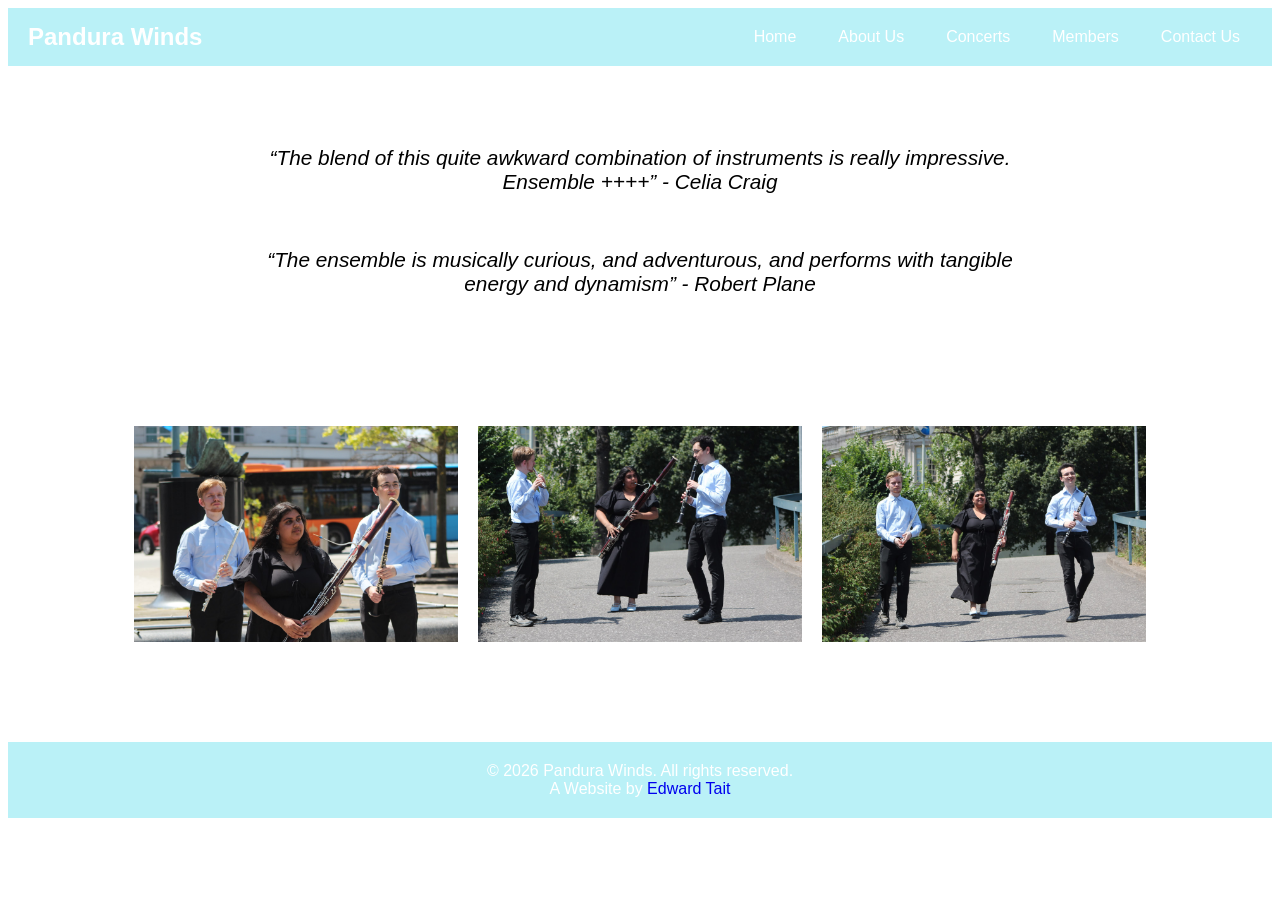
<file: index.html>
<html><head><meta name="viewport" content="width=device-width, initial-scale=1.0"><title>Pandura Winds</title><link rel="stylesheet" href="style.css"></head><body>
<header>
<div class="navbar">
<div class="logo">Pandura Winds</div>
<nav class="nav-links">
<a href="index.html">Home</a>
<a href="about.html">About Us</a>
<a href="concerts.html">Concerts</a>
<a href="members.html">Members</a>
<a href="contact.html">Contact Us</a>
</nav>
<div class="menu-toggle" onclick="toggleMenu()">☰</div>
</div>
<div class="mobile" id="mobileMenu">
<a href="index.html">Home</a>
<a href="about.html">About Us</a>
<a href="concerts.html">Concerts</a>
<a href="members.html">Members</a>
<a href="contact.html">Contact Us</a>
</div>
</header>

<section class='hero'><div class='quote'>“The blend of this quite awkward combination of instruments is really impressive. Ensemble ++++” - Celia Craig</div><br><br><br><div class='quote'>“The ensemble is musically curious, and adventurous, and performs with tangible energy and dynamism” - Robert Plane</div></section>
<main>
  <!---
  <h2>About Us</h2>
  <h2>About Us</h2>
  <p>Pandura Winds are a UK-based woodwind trio, originally from Cardiff, formed in 2026 by Harry Linegar, Alvaro Hurtado and Svetlana Nanda. They are well-known for their focus on contemporary music and innovative programming.</p>
  --->
  <div class='cardgrid'>
    <img src="IMG_5903.jpeg" alt="Pandura Winds performing" class="photo">
    <img src="IMG_5942.jpeg" alt="Pandura Winds performing" class="photo">
    <img src="IMG_5922.jpeg" alt="Pandura Winds performing" class="photo">
    <!---
    <img src="IMG_5901.jpeg" alt="Pandura Winds performing" class="photo">
    <img src="IMG_5936.jpeg" alt="Pandura Winds performing" class="photo">
    --->
  </div>
</main>
<footer>© 2026 Pandura Winds. All rights reserved.<br>A Website by <a style="text-decoration: none;" href="https://edtait.com/">Edward Tait</a></footer><script src='script.js'></script></body></html>
</file>
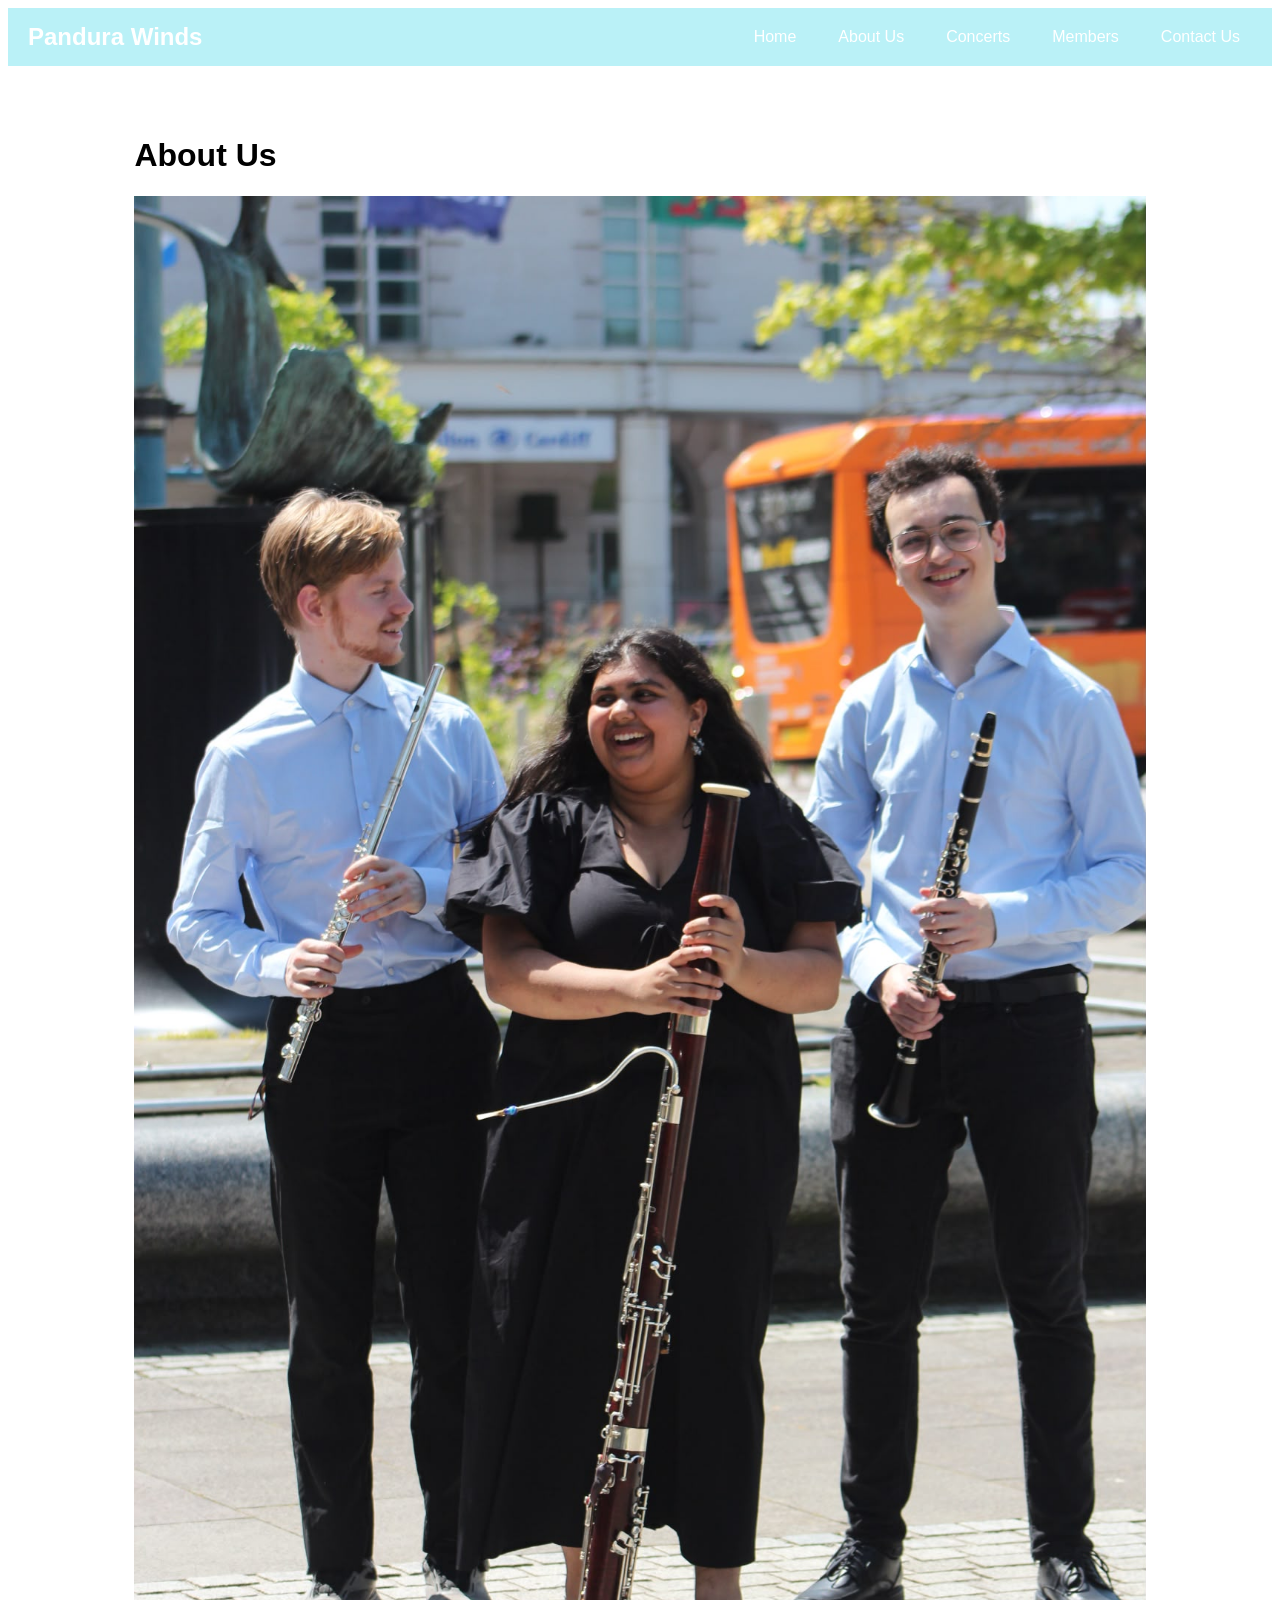
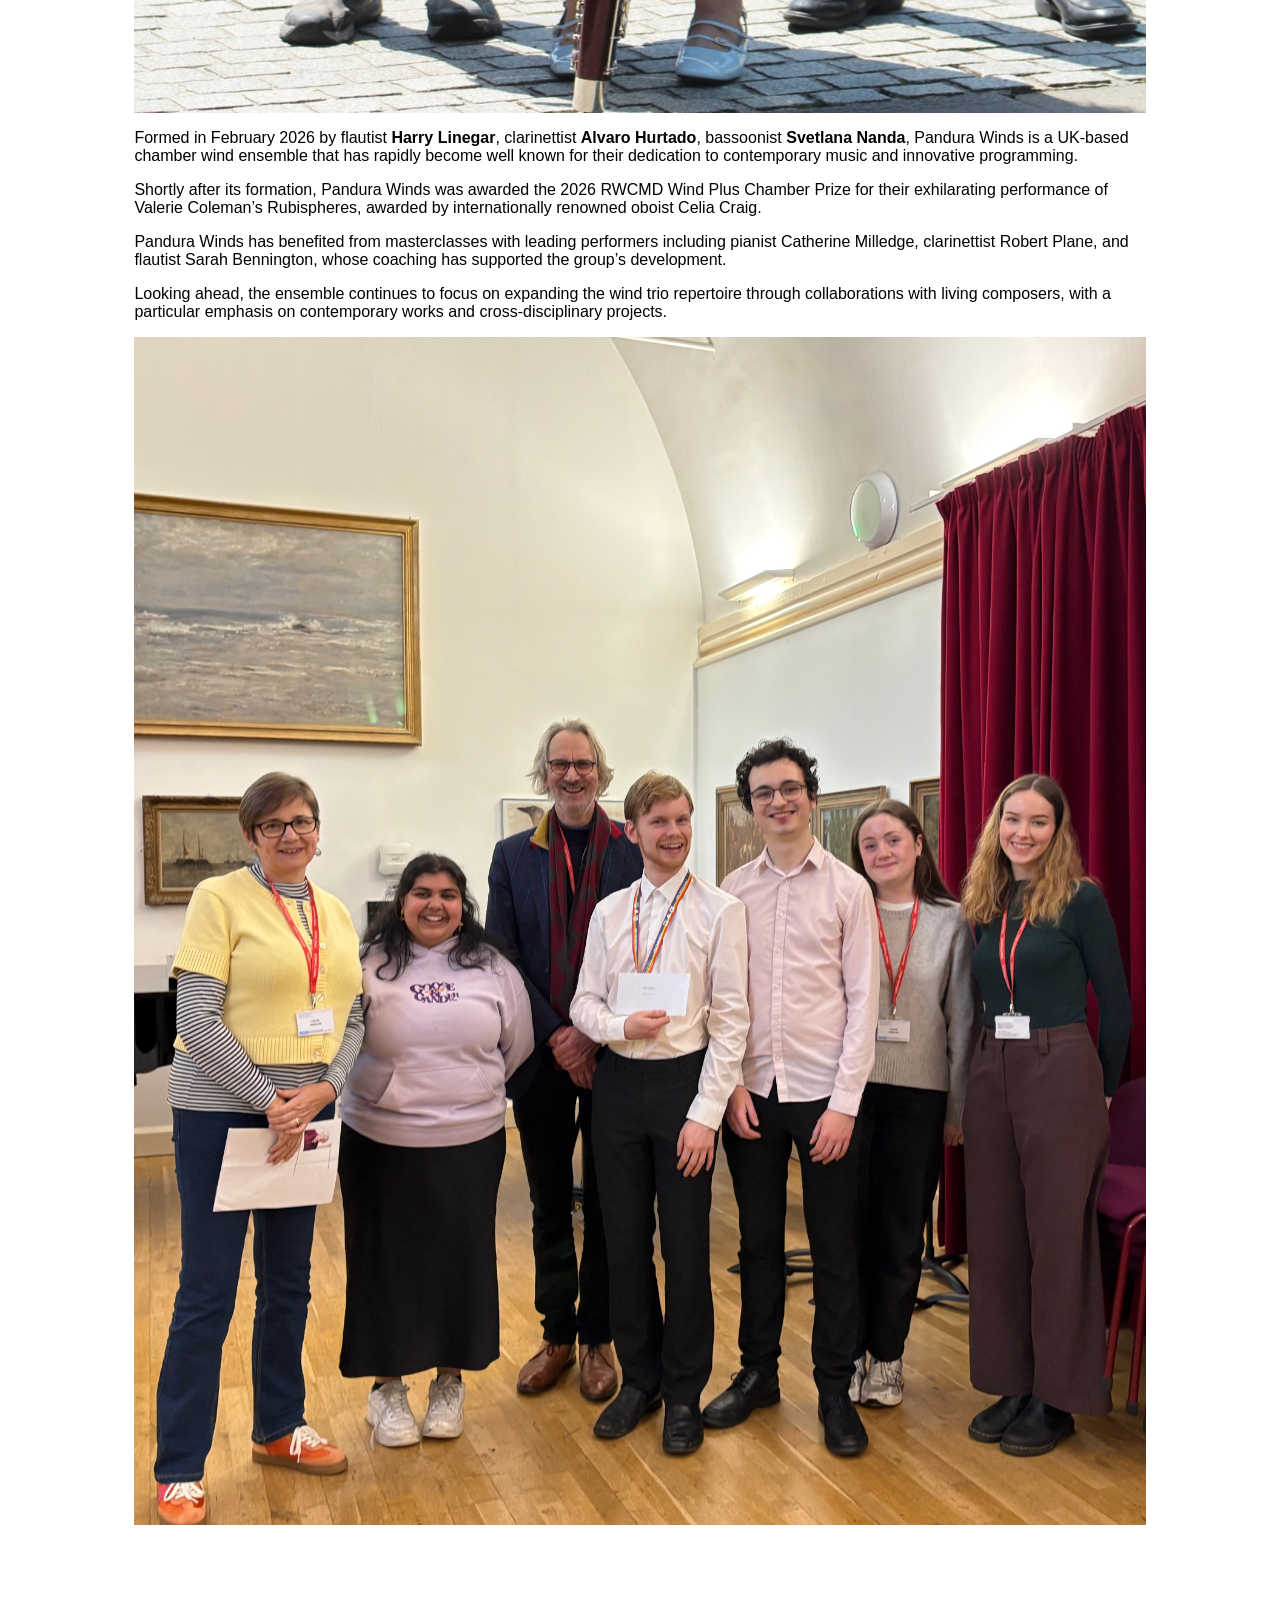
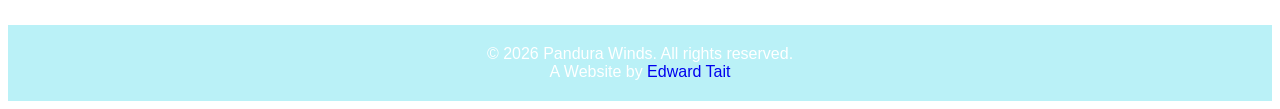
<file: about.html>
<html><head><meta name="viewport" content="width=device-width, initial-scale=1.0"><title>About Us</title><link rel="stylesheet" href="style.css"></head><body>
<header>
<div class="navbar">
<div class="logo">Pandura Winds</div>
<nav class="nav-links">
<a href="index.html">Home</a>
<a href="about.html">About Us</a>
<a href="concerts.html">Concerts</a>
<a href="members.html">Members</a>
<a href="contact.html">Contact Us</a>
</nav>
<div class="menu-toggle" onclick="toggleMenu()">☰</div>
</div>
<div class="mobile" id="mobileMenu">
<a href="index.html">Home</a>
<a href="about.html">About Us</a>
<a href="concerts.html">Concerts</a>
<a href="members.html">Members</a>
<a href="contact.html">Contact Us</a>
</div>
</header>
<main>
  <h1>About Us</h1>
  <img src="IMG_5913.jpeg" alt="Pandura Winds performing" class="photo">
  <!---
  <p>Formed in Cardiff, <b>Pandura Winds</b> met at the Royal Welsh College of Music and Drama, where they developed their shared interest in contemporary chamber music.</p>
  --->
  <p>Formed in February 2026 by flautist <b>Harry Linegar</b>, clarinettist <b>Alvaro Hurtado</b>, bassoonist <b>Svetlana Nanda</b>, Pandura Winds is a UK-based chamber wind ensemble that has rapidly become well known for their dedication to contemporary music and innovative programming.</p>
  <p>Shortly after its formation, Pandura Winds was awarded the 2026 RWCMD Wind Plus Chamber Prize for their exhilarating performance of Valerie Coleman’s Rubispheres, awarded by internationally renowned oboist Celia Craig.</p>
  <p>Pandura Winds has benefited from masterclasses with leading performers including pianist Catherine Milledge, clarinettist Robert Plane, and flautist Sarah Bennington, whose coaching has supported the group’s development.</p>
  <p>Looking ahead, the ensemble continues to focus on expanding the wind trio repertoire through collaborations with living composers, with a particular emphasis on contemporary works and cross-disciplinary projects.</p>
  <div class='cardgrid'>
    <img src="IMG_4102.jpeg" alt="Pandura Winds performing" class="photo">
    <!---
    <img src="IMG_5914.jpeg" alt="Pandura Winds performing" class="photo">
    --->
  </div>
</main>
<footer>© 2026 Pandura Winds. All rights reserved.<br>A Website by <a style="text-decoration: none;" href="https://edtait.com/">Edward Tait</a></footer>
<script src='script.js'></script></body></html>
</file>
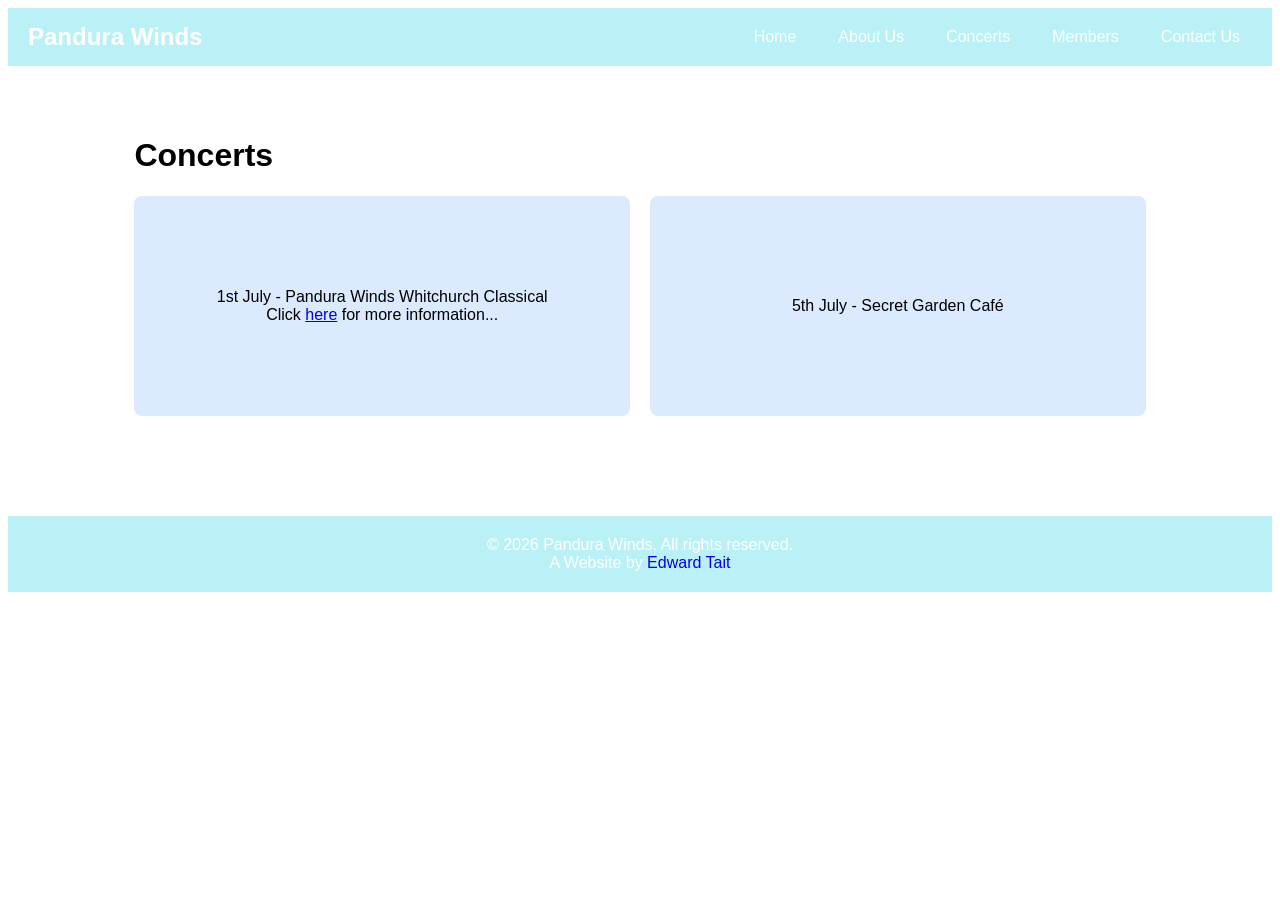
<file: concerts.html>
<html><head><meta name="viewport" content="width=device-width, initial-scale=1.0"><title>Concerts</title><link rel="stylesheet" href="style.css"></head><body>
<header>
<div class="navbar">
<div class="logo">Pandura Winds</div>
<nav class="nav-links">
<a href="index.html">Home</a>
<a href="about.html">About Us</a>
<a href="concerts.html">Concerts</a>
<a href="members.html">Members</a>
<a href="contact.html">Contact Us</a>
</nav>
<div class="menu-toggle" onclick="toggleMenu()">☰</div>
</div>
<div class="mobile" id="mobileMenu">
<a href="index.html">Home</a>
<a href="about.html">About Us</a>
<a href="concerts.html">Concerts</a>
<a href="members.html">Members</a>
<a href="contact.html">Contact Us</a>
</div>
</header>
<main>
  <h1>Concerts</h1>
  <div class='cardgrid'>
    <div class='concert'><p>1st July - Pandura Winds Whitchurch Classical<br>Click <a href="https://www.eventbrite.co.uk/e/pandura-winds-live-wind-trio-concert-whitchurch-classical-tickets-1992274642085">here</a> for more information...</p></div>
    <div class='concert'><p>5th July - Secret Garden Café</p></div>
  </div></main><footer>© 2026 Pandura Winds. All rights reserved.<br>A Website by <a style="text-decoration: none;" href="https://edtait.com/">Edward Tait</a></footer><script src='script.js'></script></body></html>
</file>
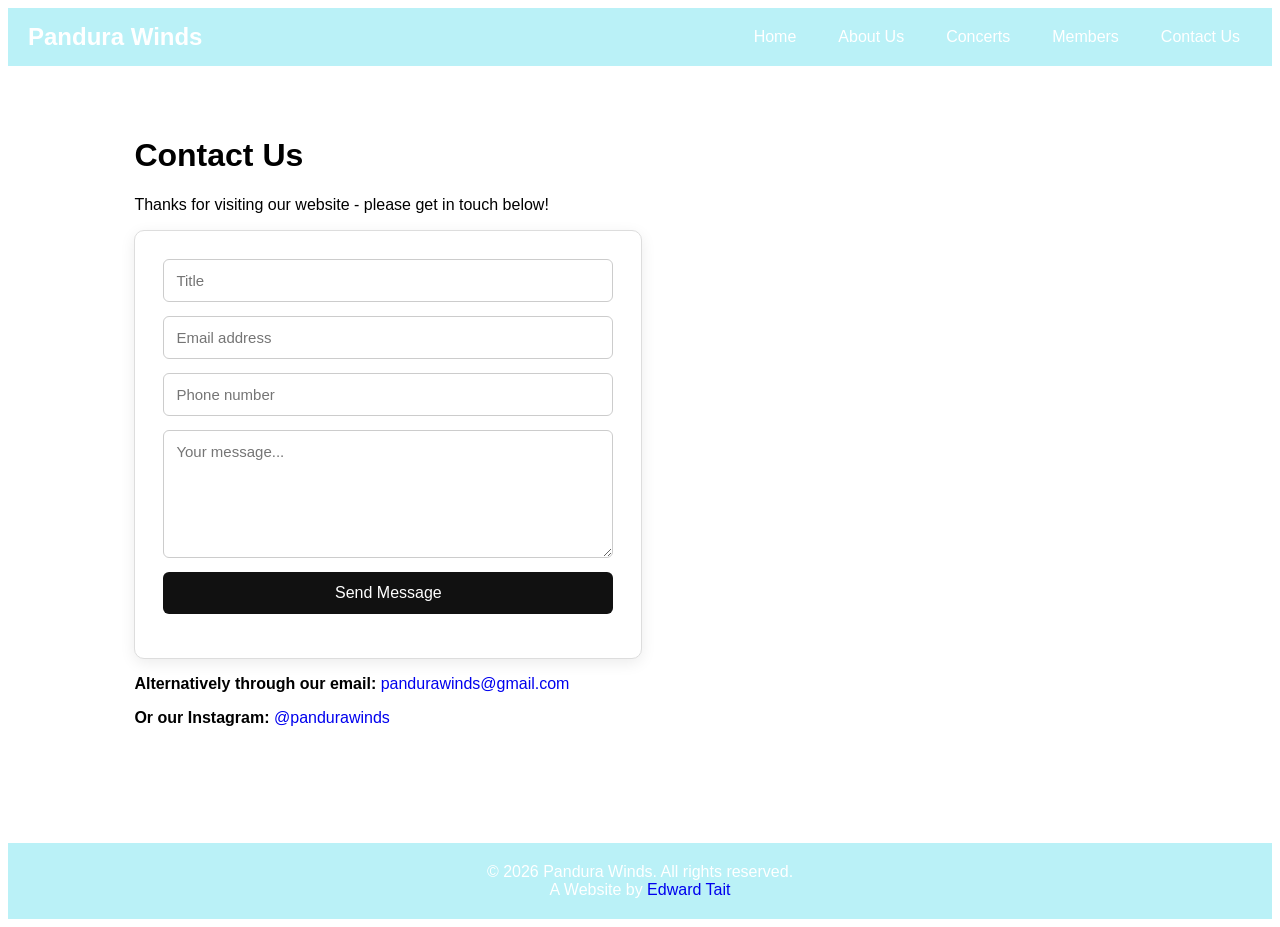
<file: contact.html>
<html><head><meta name="viewport" content="width=device-width, initial-scale=1.0"><title>Contact Us</title><link rel="stylesheet" href="style.css"><link rel="stylesheet" href="https://cdnjs.cloudflare.com/ajax/libs/font-awesome/6.5.2/css/all.min.css"></head><body>
<header>
<div class="navbar">
<div class="logo">Pandura Winds</div>
<nav class="nav-links">
<a href="index.html">Home</a>
<a href="about.html">About Us</a>
<a href="concerts.html">Concerts</a>
<a href="members.html">Members</a>
<a href="contact.html">Contact Us</a>
</nav>
<div class="menu-toggle" onclick="toggleMenu()">☰</div>
</div>
<div class="mobile" id="mobileMenu">
<a href="index.html">Home</a>
<a href="about.html">About Us</a>
<a href="concerts.html">Concerts</a>
<a href="members.html">Members</a>
<a href="contact.html">Contact Us</a>
</div>
</header>
<main>
  <h1>Contact Us</h1>
  <p>Thanks for visiting our website - please get in touch below!</p>
  <div class="message-box">  
    <form action="https://formspree.io/f/xjgnvrwb" method="POST">
      <input type="text" name="title" placeholder="Title" required>
  
      <input type="email" name="email" placeholder="Email address" required>
  
      <input type="tel" name="tel" placeholder="Phone number">
  
      <textarea name="message" placeholder="Your message..." rows="6" required></textarea>
  
      <button type="submit">Send Message</button>
    </form>
  </div>
  <!---
  <div class='social'>
    <a href='https://instagram.com/pandurawinds'>
      <i class='fab fa-instagram'></i>
    </a>
  </div>
  <p><strong>Instagram:</strong> <a style="text-decoration: none;" href="https://www.instagram.com/pandurawinds">@pandurawinds</a></p>
  --->
  <p><strong>Alternatively through our email:</strong> <a style="text-decoration: none;" href="mailto:pandurawinds@gmail.com">pandurawinds@gmail.com</a></p>
  <p><strong>Or our Instagram:</strong> <a style="text-decoration: none;" href="https://www.instagram.com/pandurawinds">@pandurawinds</a></p>
</main>
  <footer>© 2026 Pandura Winds. All rights reserved.<br>A Website by <a style="text-decoration: none;" href="https://edtait.com/">Edward Tait</a></footer>
  <script src='script.js'></script>
</body>
</html>
<!---
--->
</file>
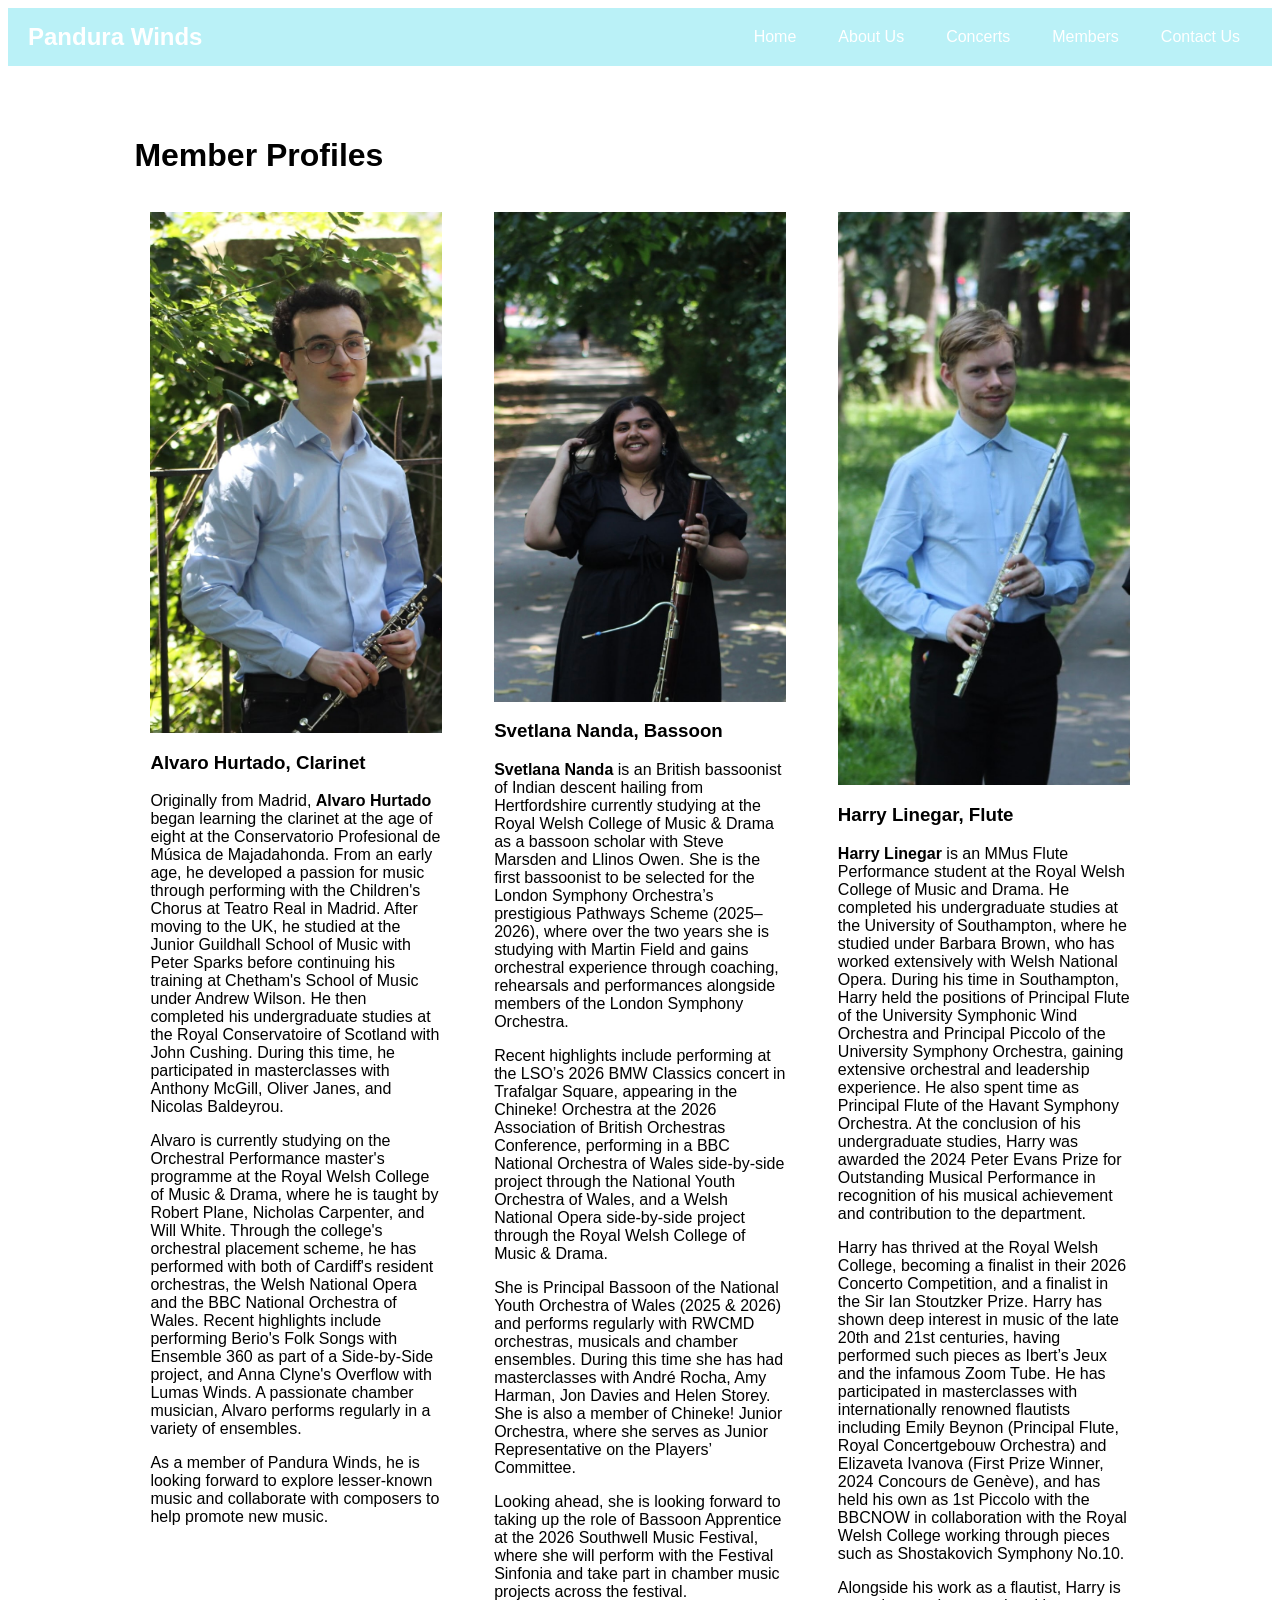
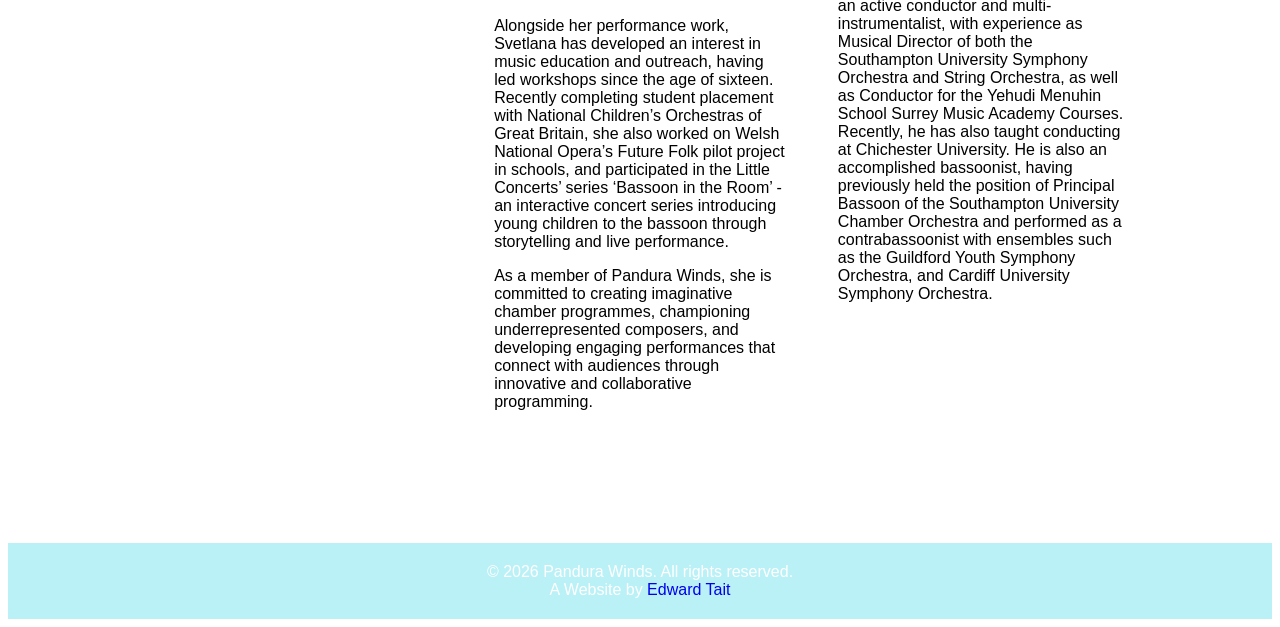
<file: members.html>
<html><head><meta name="viewport" content="width=device-width, initial-scale=1.0"><title>Members</title><link rel="stylesheet" href="style.css"></head><body>
<header>
<div class="navbar">
<div class="logo">Pandura Winds</div>
<nav class="nav-links">
<a href="index.html">Home</a>
<a href="about.html">About Us</a>
<a href="concerts.html">Concerts</a>
<a href="members.html">Members</a>
<a href="contact.html">Contact Us</a>
</nav>
<div class="menu-toggle" onclick="toggleMenu()">☰</div>
</div>
<div class="mobile" id="mobileMenu">
<a href="index.html">Home</a>
<a href="about.html">About Us</a>
<a href="concerts.html">Concerts</a>
<a href="members.html">Members</a>
<a href="contact.html">Contact Us</a>
</div>
</header>
<main>
  <h1>Member Profiles</h1>
  <div class='cardgrid'>
    <div class='bio-card'>
      <img src="IMG_5908.jpeg" alt="Pandura Winds performing" class="photo">
      <h3>Alvaro Hurtado, Clarinet</h3>
      <p>Originally from Madrid, <b>Alvaro Hurtado</b> began learning the clarinet at the age of eight at the Conservatorio Profesional de Música de Majadahonda. From an early age, he developed a passion for music through performing with the Children's Chorus at Teatro Real in Madrid. After moving to the UK, he studied at the Junior Guildhall School of Music with Peter Sparks before continuing his training at Chetham's School of Music under Andrew Wilson. He then completed his undergraduate studies at the Royal Conservatoire of Scotland with John Cushing. During this time, he participated in masterclasses with Anthony McGill, Oliver Janes, and Nicolas Baldeyrou.</p>
      <p>Alvaro is currently studying on the Orchestral Performance master's programme at the Royal Welsh College of Music & Drama, where he is taught by Robert Plane, Nicholas Carpenter, and Will White. Through the college's orchestral placement scheme, he has performed with both of Cardiff's resident orchestras, the Welsh National Opera and the BBC National Orchestra of Wales. Recent highlights include performing Berio's Folk Songs with Ensemble 360 as part of a Side-by-Side project, and Anna Clyne's Overflow with Lumas Winds. A passionate chamber musician, Alvaro performs regularly in a variety of ensembles.</p>
      <p>As a member of Pandura Winds, he is looking forward to explore lesser-known music and collaborate with composers to help promote new music.</p>
    </div>
    <div class='bio-card'>
      <img src="IMG_5917.jpeg" alt="Pandura Winds performing" class="photo">
      <h3>Svetlana Nanda, Bassoon</h3>
      <p><b>Svetlana Nanda</b> is an British bassoonist of Indian descent hailing from Hertfordshire currently studying at the Royal Welsh College of Music & Drama as a bassoon scholar with Steve Marsden and Llinos Owen. She is the first bassoonist to be selected for the London Symphony Orchestra’s prestigious Pathways Scheme (2025–2026), where over the two years she is studying with Martin Field and gains orchestral experience through coaching, rehearsals and performances alongside members of the London Symphony Orchestra.</p>
      <p>Recent highlights include performing at the  LSO’s 2026 BMW Classics concert in Trafalgar Square, appearing in the Chineke! Orchestra at the 2026 Association of British Orchestras Conference, performing in a BBC National Orchestra of Wales side-by-side project through the National Youth Orchestra of Wales, and a Welsh National Opera side-by-side project through the Royal Welsh College of Music & Drama.</p>
      <p>She is Principal Bassoon of the National Youth Orchestra of Wales (2025 & 2026) and performs regularly with RWCMD orchestras, musicals and chamber ensembles. During this time she has had masterclasses with André Rocha, Amy Harman, Jon Davies and Helen Storey. She is also a member of Chineke! Junior Orchestra, where she serves as Junior Representative on the Players’ Committee.</p>
      <p>Looking ahead, she is looking forward to taking up the role of Bassoon Apprentice at the 2026 Southwell Music Festival, where she will perform with the Festival Sinfonia and take part in chamber music projects across the festival.</p>
      <p>Alongside her performance work, Svetlana has developed an interest in music education and outreach, having led workshops since the age of sixteen. Recently completing student placement with National Children’s Orchestras of Great Britain, she also worked on Welsh National Opera’s Future Folk pilot project in schools, and participated in the Little Concerts’ series ‘Bassoon in the Room’ - an interactive concert series introducing young children to the bassoon through storytelling and live performance.</p>
      <p>As a member of Pandura Winds, she is committed to creating imaginative chamber programmes, championing underrepresented composers, and developing engaging performances that connect with audiences through innovative and collaborative programming.</p>
    </div>
    <div class='bio-card'>
      <img src="740686151_2667420990322053_8223827072785030141_n.jpg" alt="Pandura Winds performing" class="photo">
      <h3>Harry Linegar, Flute</h3>
      <p><b>Harry Linegar</b> is an MMus Flute Performance student at the Royal Welsh College of Music and Drama. He completed his undergraduate studies at the University of Southampton, where he studied under Barbara Brown, who has worked extensively with Welsh National Opera. During his time in Southampton, Harry held the positions of Principal Flute of the University Symphonic Wind Orchestra and Principal Piccolo of the University Symphony Orchestra, gaining extensive orchestral and leadership experience. He also spent time as Principal Flute of the Havant Symphony Orchestra. At the conclusion of his undergraduate studies, Harry was awarded the 2024 Peter Evans Prize for Outstanding Musical Performance in recognition of his musical achievement and contribution to the department.</p>
      <p>Harry has thrived at the Royal Welsh College, becoming a finalist in their 2026 Concerto Competition, and a finalist in the Sir Ian Stoutzker Prize. Harry has shown deep interest in music of the late 20th and 21st centuries, having performed such pieces as Ibert’s Jeux and the infamous Zoom Tube. He has participated in masterclasses with internationally renowned flautists including Emily Beynon (Principal Flute, Royal Concertgebouw Orchestra) and Elizaveta Ivanova (First Prize Winner, 2024 Concours de Genève), and has held his own as 1st Piccolo with the BBCNOW in collaboration with the Royal Welsh College working through pieces such as Shostakovich Symphony No.10.</p>
      <p>Alongside his work as a flautist, Harry is an active conductor and multi-instrumentalist, with experience as Musical Director of both the Southampton University Symphony Orchestra and String Orchestra, as well as Conductor for the Yehudi Menuhin School Surrey Music Academy Courses. Recently, he has also taught conducting at Chichester University. He is also an accomplished bassoonist, having previously held the position of Principal Bassoon of the Southampton University Chamber Orchestra and performed as a contrabassoonist with ensembles such as the Guildford Youth Symphony Orchestra, and Cardiff University Symphony Orchestra.</p>
    </div>
  </div>
</main>
<footer>© 2026 Pandura Winds. All rights reserved.<br>A Website by <a style="text-decoration: none;" href="https://edtait.com/">Edward Tait</a></footer><script src='script.js'></script></body></html>
</file>
<file: style.css>
html{scroll-behavior:smooth;}
body {
    font-family: "Neue Helvetica Paneuropean", Helvetica, Arial, sans-serif;
    font-weight: normal;
}

header{position:sticky;top:0;z-index:1000}
.navbar{background:#baf1f7;color:white;display:flex;justify-content:space-between;align-items:center;padding:12px 20px}
.logo{font-size:1.5rem;font-weight:bold}
.nav-links{display:flex;gap:18px}
.nav-links a{color:white;text-decoration:none;padding:8px 12px;border-radius:4px}
.nav-links a:hover,.mobile a:hover{background:white;color:#baf1f7}
.menu-toggle{display:none;color:white;cursor:pointer}
.mobile{display:none;flex-direction:column;background:white}
.mobile a{padding:12px;text-decoration:none;color:blue;border-bottom:1px white}
.mobile.show{display:flex}
main{padding:50px 10%}
.hero{background:white;padding:80px 10%;text-align:center}
.quote{font-style:italic;font-size:1.3rem;max-width:800px;margin:auto}
.cardgrid {
    display: grid;
    grid-template-columns: repeat(auto-fit, minmax(250px, 1fr));
    gap: 20px;
}
.box,.concert{background:#dbeafe;border-radius:8px;padding:30px;min-height:160px;display:flex;align-items:center;justify-content:center;text-align:center}
.bio-card{
    border:1px solid white;
    border-radius:8px;
    padding:15px
}
.bio-photo{
    height:220px;
    background: white;
    border-radius:8px;
    align-items:center;
    justify-content:center;
    margin-bottom:10px
    max-width: 100%;
}
footer{background:#baf1f7;color:white;text-align:center;padding:20px;margin-top:50px}
.social a{font-size:2rem;color:#baf1f7;margin-right:15px}
@media(max-width:850px){
.nav-links{display:none}
.menu-toggle{display:block}
}

.photo {
    width: 100%;
    height: auto;
    display: block;
}

.not-photo {
    max-width: 100%;
    height: auto;
    display: block;
    width: 100%;
    height: 320px;
    object-fit: cover;
    object-position: center;
}


















.message-box {
  font-family: "Neue Helvetica Paneuropean", Helvetica, Arial, sans-serif;
  max-width: 450px;
  padding: 28px;
  border: 1px solid #ddd;
  border-radius: 10px;
  background: #fff;
  box-shadow: 0 4px 15px rgba(0,0,0,0.08);
}

.message-box h2 {
  margin-bottom: 20px;
  font-size: 24px;
  font-weight: 400;
}

.message-box input,
.message-box textarea {
  width: 100%;
  padding: 12px;
  margin-bottom: 14px;
  border: 1px solid #ccc;
  border-radius: 6px;
  font-family: inherit;
  font-size: 15px;
  box-sizing: border-box;
}

.message-box textarea {
  resize: vertical;
  min-height: 120px;
}

.message-box button {
  width: 100%;
  padding: 12px;
  border: none;
  border-radius: 6px;
  background: #111;
  color: white;
  font-size: 16px;
  cursor: pointer;
}

.message-box button:hover {
  opacity: 0.85;
}
</file>
